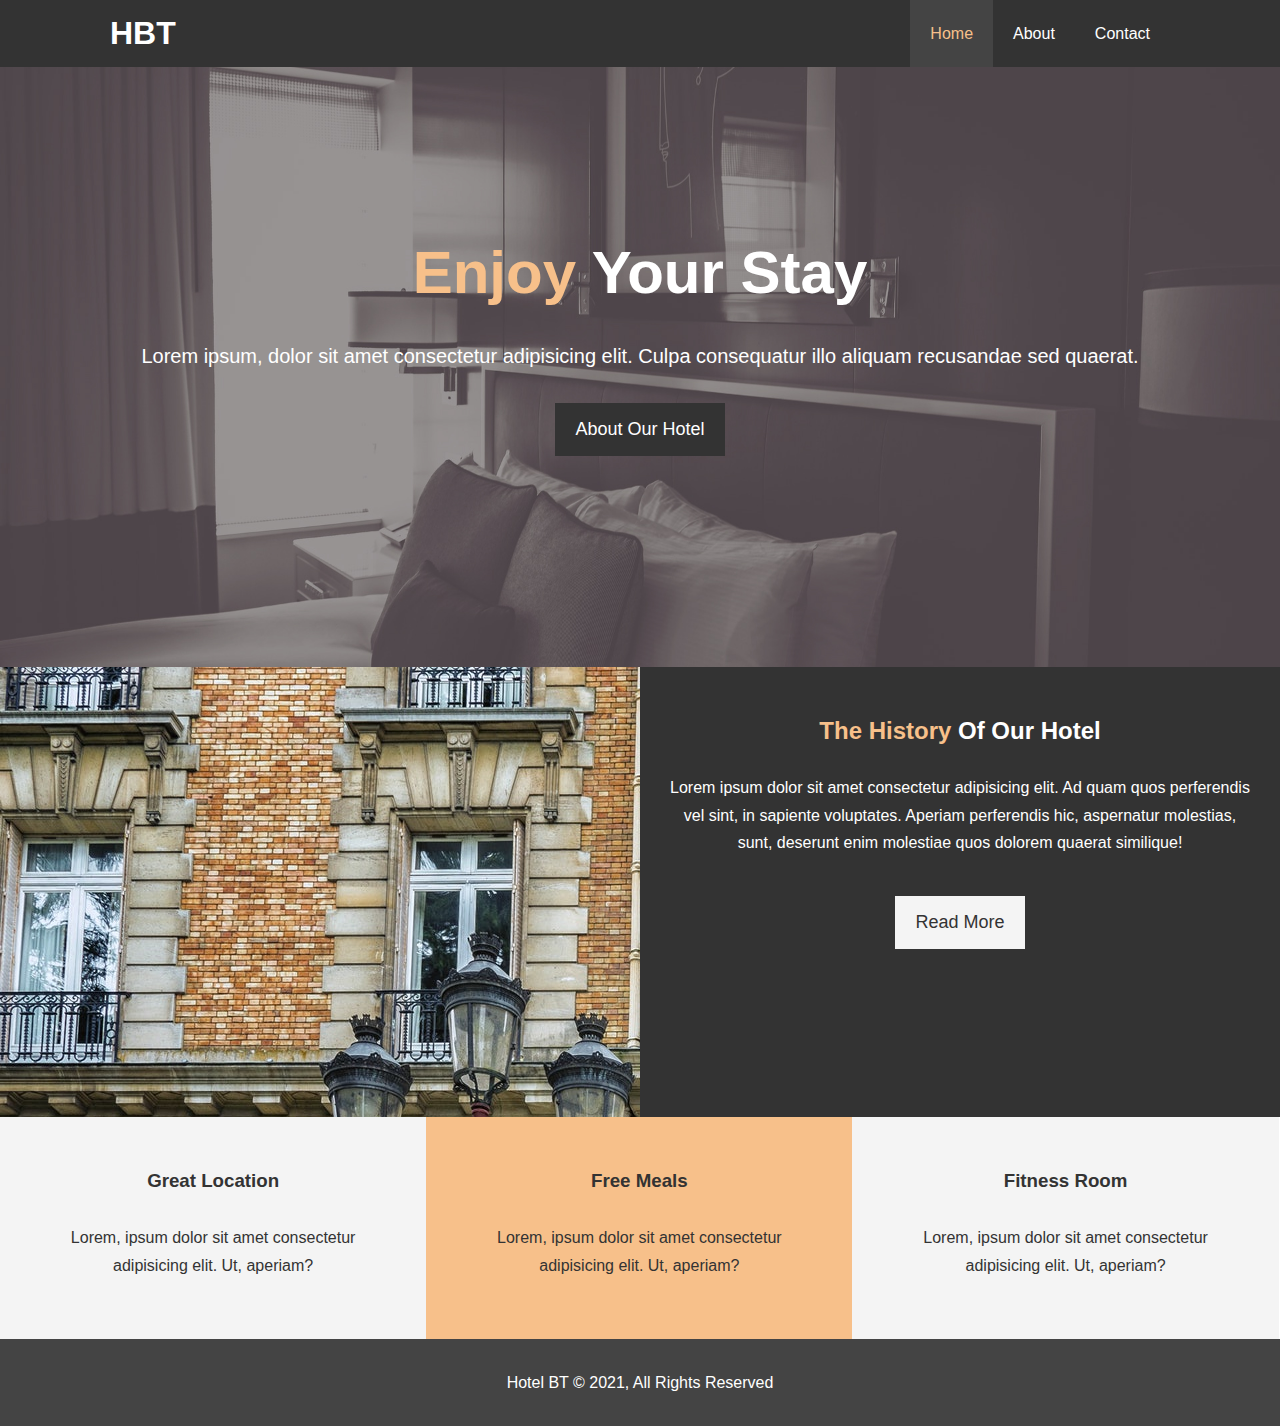
<file: index.html>
<!DOCTYPE html>
<html lang="en">
<head>
  <meta charset="UTF-8">
  <meta http-equiv="X-UA-Compatible" content="IE=edge">
  <meta name="viewport" content="width=device-width, initial-scale=1.0">
  <meta name="description" content="Welcome to the most extraordinary hotel in Boston Massachussetts">
  <meta name="keywords" content="hotel, boston hotel, new england hotel">
  <link rel="stylesheet" href="https://cdnjs.cloudflare.com/ajax/libs/font-awesome/5.15.3/css/all.min.css" integrity="sha512-iBBXm8fW90+nuLcSKlbmrPcLa0OT92xO1BIsZ+ywDWZCvqsWgccV3gFoRBv0z+8dLJgyAHIhR35VZc2oM/gI1w==" crossorigin="anonymous" />
  <link rel="stylesheet" href="css/style.css">
  <link rel="stylesheet" media="screen and (max-width: 768px)" href="css/mobile.css">
  <title>Hotel BT | Welcome</title>
</head>
<body>
  <header>
    <nav id="navbar">
      <div class="container">
        <h1 class="logo"><a href="index.html">HBT</a></h1>
        <ul>
          <li><a class="current" href="index.html">Home</a></li>
          <li><a href="about.html">About</a></li>
          <li><a href="contact.html">Contact</a></li>
        </ul>
      </div>
    </nav>

    <div id="showcase">
      <div class="container">
        <div class="showcase-content">
          <h1><span class="text-primary">Enjoy</span> Your Stay</h1>
          <p class="lead">Lorem ipsum, dolor sit amet consectetur adipisicing elit. Culpa consequatur illo aliquam recusandae sed quaerat.</p>
          <a class="btn" href="about.html">About Our Hotel</a>
        </div>
      </div>
    </div>
  </header>

  <section id="home-info" class="bg-dark">
    <div class="info-img"></div>
    <div class="info-content">
      <h2><span class="text-primary">The History</span> Of Our Hotel</h2>
      <p>Lorem ipsum dolor sit amet consectetur adipisicing elit. 
        Ad quam quos perferendis vel sint, in sapiente voluptates. 
        Aperiam perferendis hic, aspernatur molestias, sunt, deserunt enim molestiae quos dolorem quaerat similique!
      </p>
      <a href="about.html" class="btn btn-light">Read More</a>
    </div>
  </section>

  <section id="features">
    <div class="box bg-light">
      <i class="fas fa-hotel fa-3x"></i>
      <h3>Great Location</h3>
      <p>Lorem, ipsum dolor sit amet consectetur adipisicing elit. Ut, aperiam?</p>
    </div>
    <div class="box bg-primary">
      <i class="fas fa-utensils fa-3x"></i>
      <h3>Free Meals</h3>
      <p>Lorem, ipsum dolor sit amet consectetur adipisicing elit. Ut, aperiam?</p>
    </div>
    <div class="box bg-light">
      <i class="fas fa-dumbbell fa-3x"></i>
      <h3>Fitness Room</h3>
      <p>Lorem, ipsum dolor sit amet consectetur adipisicing elit. Ut, aperiam?</p>
    </div>
  </section>

  <div class="clr"></div>

  <footer id="main-footer">
    <p>Hotel BT &copy; 2021, All Rights Reserved</p>
  </footer>
</body>
</html>
</file>
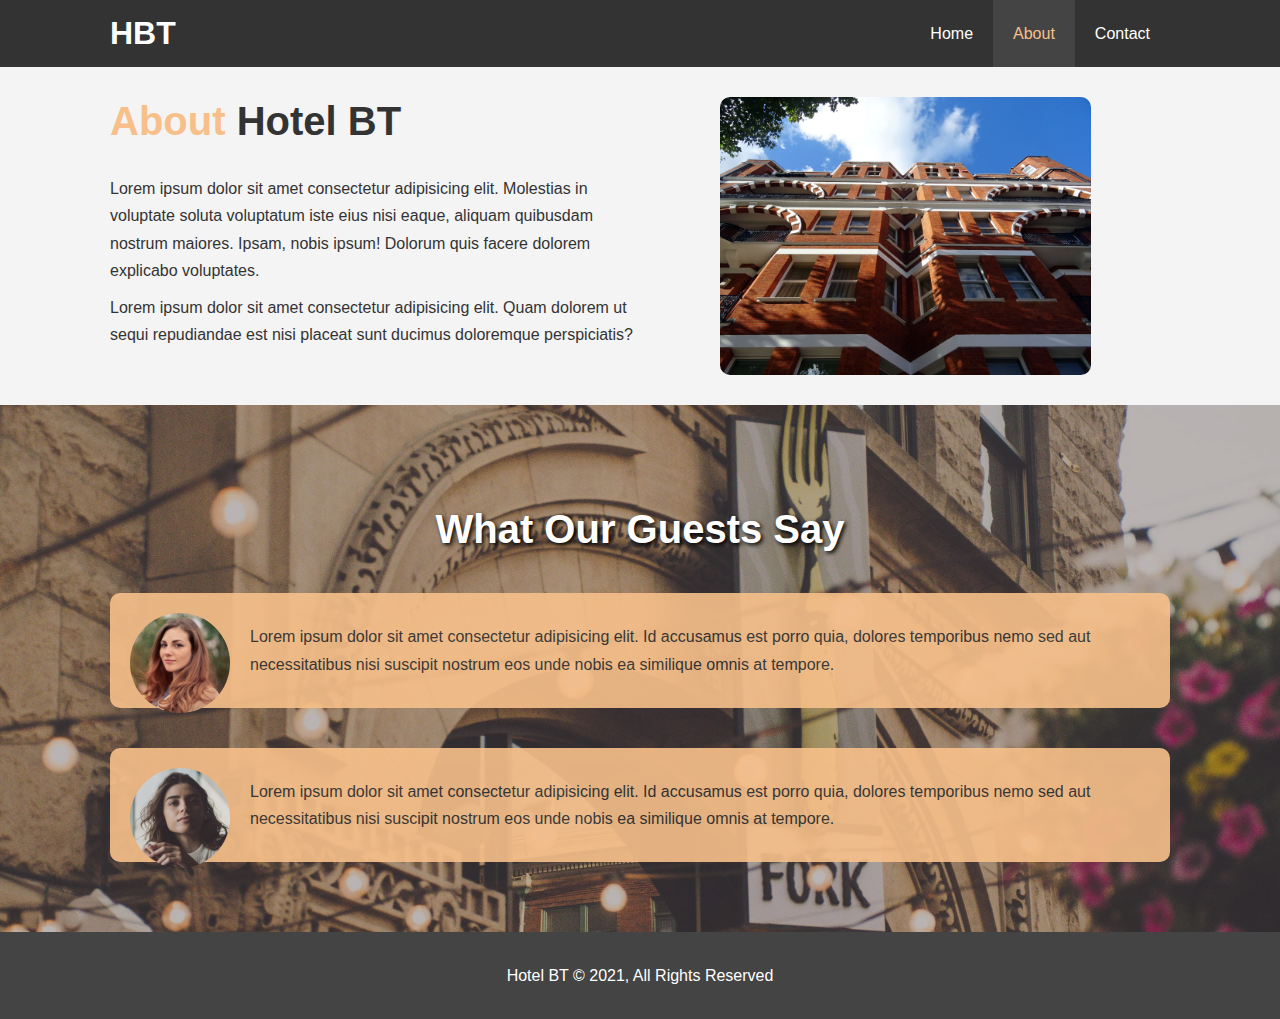
<file: about.html>
<!DOCTYPE html>
<html lang="en">
<head>
  <meta charset="UTF-8">
  <meta http-equiv="X-UA-Compatible" content="IE=edge">
  <meta name="viewport" content="width=device-width, initial-scale=1.0">
  <meta name="description" content="Welcome to the most extraordinary hotel in Boston Massachussetts">
  <meta name="keywords" content="hotel, boston hotel, new england hotel">
  <link rel="stylesheet" href="css/style.css">
  <link rel="stylesheet" media="screen and (max-width: 768px)" href="css/mobile.css">
  <title>Hotel BT | About</title>
</head>
<body>
  <header>
    <nav id="navbar">
      <div class="container">
        <h1 class="logo"><a href="index.html">HBT</a></h1>
        <ul>
          <li><a  href="index.html">Home</a></li>
          <li><a class="current" href="about.html">About</a></li>
          <li><a href="contact.html">Contact</a></li>
        </ul>
      </div>
    </nav>
  </header>

  <section id="about-info" class="bg-light py-3">
    <div class="container">
      <div class="info-left">
        <h1 class="l-heading"><span class="text-primary">About</span> Hotel BT</h1>
        <p>Lorem ipsum dolor sit amet consectetur adipisicing elit. Molestias in voluptate soluta voluptatum iste eius nisi eaque, aliquam quibusdam nostrum maiores. Ipsam, nobis ipsum! Dolorum quis facere dolorem explicabo voluptates.</p>
        <p>Lorem ipsum dolor sit amet consectetur adipisicing elit. Quam dolorem ut sequi repudiandae est nisi placeat sunt ducimus doloremque perspiciatis?</p>
      </div>
      <div class="info-right">
        <img src="img/photo-2.jpg" alt="hotel">
      </div>
    </div>
  </section>

  <div class="clr"></div>

  <section id="testimonials" class="py-3">
    <div class="container">
      <h2 class="l-heading">What Our Guests Say</h2>
      <div class="testimonial bg-primary">
        <img src="./img/person-1.jpg" alt="Samantha">
        <p>Lorem ipsum dolor sit amet consectetur adipisicing elit. Id accusamus est porro quia, dolores temporibus nemo sed aut necessitatibus nisi suscipit nostrum eos unde nobis ea similique omnis at tempore.</p>
      </div>

      <div class="testimonial bg-primary">
        <img src="./img/person-2.jpg" alt="Jen">
        <p>Lorem ipsum dolor sit amet consectetur adipisicing elit. Id accusamus est porro quia, dolores temporibus nemo sed aut necessitatibus nisi suscipit nostrum eos unde nobis ea similique omnis at tempore.</p>
      </div>
    </div>
  </section>

  <footer id="main-footer">
    <p>Hotel BT &copy; 2021, All Rights Reserved</p>
  </footer>
</body>
</html>
</file>
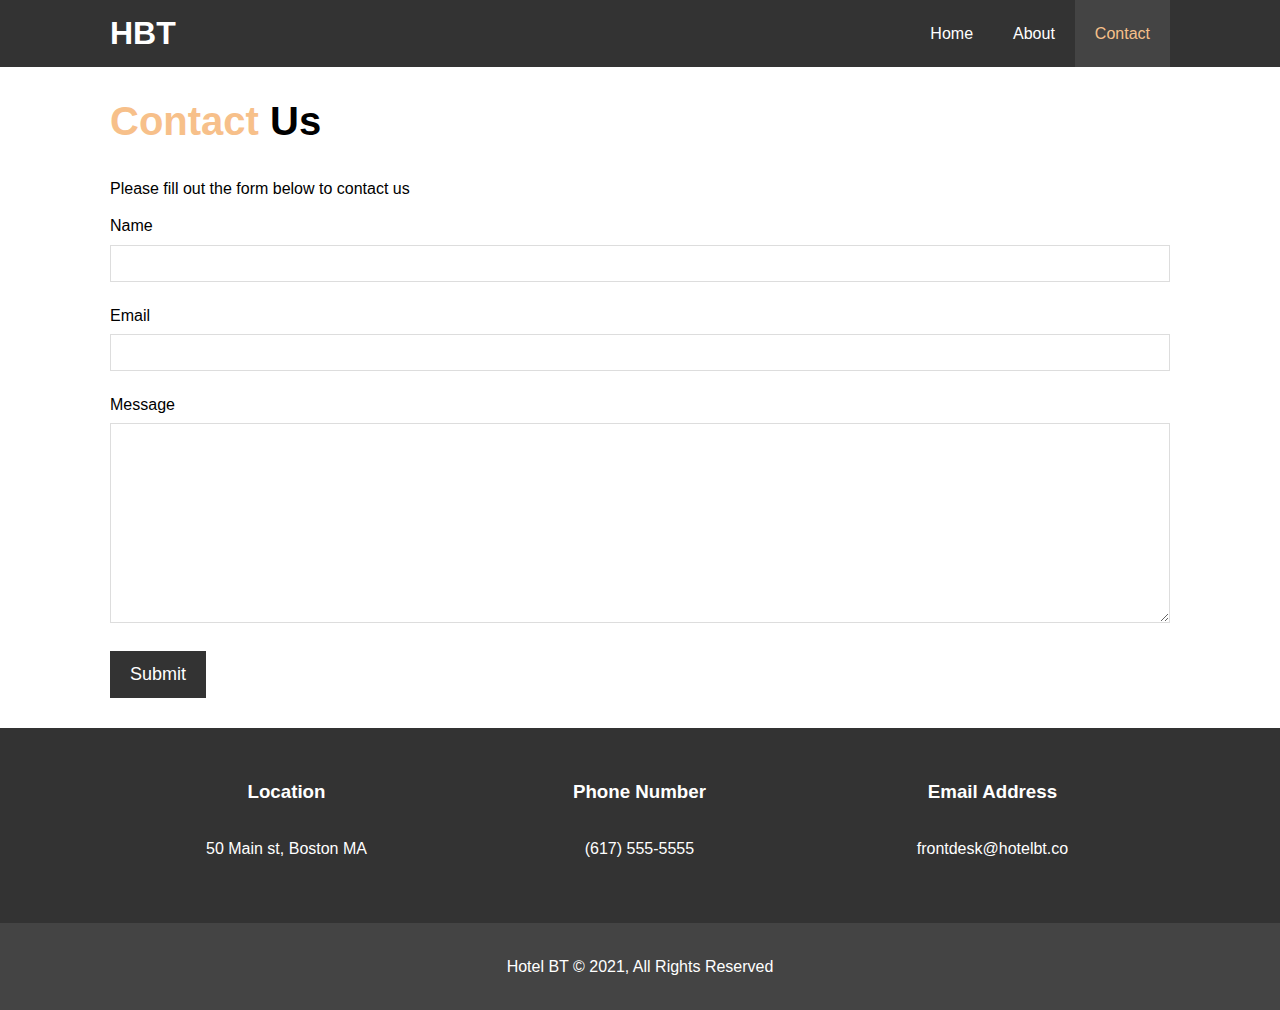
<file: contact.html>
<!DOCTYPE html>
<html lang="en">
<head>
  <meta charset="UTF-8">
  <meta http-equiv="X-UA-Compatible" content="IE=edge">
  <meta name="viewport" content="width=device-width, initial-scale=1.0">
  <meta name="description" content="Welcome to the most extraordinary hotel in Boston Massachussetts">
  <meta name="keywords" content="hotel, boston hotel, new england hotel">
  <link rel="stylesheet" href="https://cdnjs.cloudflare.com/ajax/libs/font-awesome/5.15.3/css/all.min.css" integrity="sha512-iBBXm8fW90+nuLcSKlbmrPcLa0OT92xO1BIsZ+ywDWZCvqsWgccV3gFoRBv0z+8dLJgyAHIhR35VZc2oM/gI1w==" crossorigin="anonymous" />
  <link rel="stylesheet" href="css/style.css">
  <link rel="stylesheet" media="screen and (max-width: 768px)" href="css/mobile.css">
  <title>Hotel BT | Contact</title>
</head>
<body>
  <header>
    <nav id="navbar">
      <div class="container">
        <h1 class="logo"><a href="index.html">HBT</a></h1>
        <ul>
          <li><a href="index.html">Home</a></li>
          <li><a href="about.html">About</a></li>
          <li><a class="current" href="contact.html">Contact</a></li>
        </ul>
      </div>
    </nav>
  </header>

  <section id="contact-form" class="py-3">
    <div class="container">
      <h1 class="l-heading"><span class="text-primary">Contact</span> Us</h1>
      <p>Please fill out the form below to contact us</p>
      <form action="process.php">
        <div class="form-group">
          <label for="name">Name</label>
          <input type="text" name="name" id="name">
        </div>
        <div class="form-group">
          <label for="email">Email</label>
          <input type="email" name="email" id="email">
        </div>
        <div class="form-group">
          <label for="message">Message</label>
          <textarea type="text" name="message" id="message"></textarea>
        </div>
        <button type="submit" class="btn">Submit</button>
      </form>
    </div>
  </section>

  <section id="contact-info" class="bg-dark">
    <div class="container">
      <div class="box">
        <i class="fas fa-hotel fa-3x"></i>
        <h3>Location</h3>
        <p>50 Main st, Boston MA</p>
      </div>
      <div class="box">
        <i class="fas fa-phone fa-3x"></i>
        <h3>Phone Number</h3>
        <p>(617) 555-5555</p>
      </div>
      <div class="box">
        <i class="fas fa-envelope fa-3x"></i>
        <h3>Email Address</h3>
        <p>frontdesk@hotelbt.co</p>
      </div>
    </div>
  </section>

  <footer id="main-footer">
    <p>Hotel BT &copy; 2021, All Rights Reserved</p>
  </footer>
</body>
</html>
</file>
<file: css/mobile.css>
#navbar .logo {
  float: none;
  text-align: center;
}

#navbar ul, #navbar ul li {
  float: none;
}

#navbar ul li a {
  padding: 5px;
  border-bottom: #444 dotted 1px;
}

/* Showcase */
#showcase {
  height: 100%;
}

#showcase .showcase-content {
  padding-top: 70px;
  padding-bottom: 30px;
}

/* Home Info */
#home-info {
  height: 550px;
}

#home-info .info-img {
  display: none;
}

#home-info .info-content {
  float: none;
  width: 100%;
}

/* Boxes */
.box {
  float: none;
  width: 100%;
}

/* About */
#about-info .info-right,
#about-info .info-left {
  float: none;
  width: 100%;
}

#about-info .info-right {
  margin-top: 30px;
}

l-heading {
  text-align: center;
}

/* Contact */
#contact-info .box {
  border-bottom: #444 dotted 2px;
}
</file>
<file: css/style.css>
/* Reset */
* {
  margin: 0;
  padding: 0;
  box-sizing: border-box;
}

/* Main Styling */
html, body {
  font-family: 'Segoe UI', Tahoma, Geneva, Verdana, sans-serif;
  line-height: 1.7em;
}

a {
  color: #333;
  text-decoration: none;
}

h1, h2, h3 {
  padding-bottom: 20px;
}

p {
  margin: 10px 0;
}

/* Utility Classes */
.container {
  margin: auto;
  max-width: 1100px;
  overflow: auto;
  padding: 0 20px;
}

.text-primary {
  color: #f7c08a;
}

.lead {
  font-size: 20px;
}

.btn {
  display: inline-block;
  font-size: 18px;
  color: #fff;
  background: #333;
  padding: 13px 20px;
  border: none;
  cursor: pointer;
}

.btn:hover {
  background: #f7c08a;
  color: #333;
}

.btn-light {
  background: #f4f4f4;
  color: #333;
}

.bg-dark {
  background: #333;
  color: #fff;
}

.bg-light {
  background: #f4f4f4;
  color: #333;
}

.bg-primary {
  background: #f7c08a;
  color: #333;
}

.clr {
  clear: both;
}

.l-heading {
  font-size: 40px;
  line-height: 1.2;
}

/* Padding */
.py-1 {
  padding: 10px 0;
}

.py-2 {
  padding: 20px 0;
}

.py-3 {
  padding: 30px 0;
}

/* Navbar */
#navbar {
  background: #333;
  color: #fff;
  overflow: auto;
}

#navbar a {
  color: #fff;
}

#navbar .logo {
  float: left;
  padding-top: 20px;
}

#navbar ul {
  list-style: none;
  float: right;
}

#navbar ul li {
  float: left;
}

#navbar ul li a {
  display: block;
  padding: 20px;
  text-align: center;
}

#navbar ul li a:hover, 
#navbar ul li a.current {
  background: #444;
  color: #f7c08a;
}

/* Showcase */
#showcase {
  background: url('../img/showcase.jpg') no-repeat center center/cover;
  height: 600px;
}

#showcase .showcase-content {
  color: #fff;
  text-align: center;
  padding-top: 170px;
}

#showcase .showcase-content h1 {
  font-size: 60px;
  line-height: 1.2em;
}

#showcase .showcase-content p {
  padding-bottom: 20px;
  line-height: 1.7em;
}

/* Home Info */
#home-info {
  height: 450px;
}

#home-info .info-img {
  float: left;
  width: 50%;
  background: url('../img/photo-1.jpg') no-repeat;
  min-height: 100%;
}

#home-info .info-content {
  float: right;
  width: 50%;
  height: 100%;
  text-align: center;
  padding: 50px 30px;
  overflow: hidden;
}

#home-info .info-content p {
  padding-bottom: 30px;
}

/* Features */
.box {
  float: left;
  width: 33.3%;
  padding: 50px;
  text-align: center;
}

.box i {
  margin-bottom: 10px;
}

/* About Info */
#about-info .info-right {
  float: right;
  width: 50%;
  min-height: 100%;
}

#about-info .info-right img {
  display: block;
  margin: auto;
  width: 70%;
  border-radius: 10px;
}

#about-info .info-left {
  float: left;
  width: 50%;
  min-height: 100%;
}

/* Testimonials */ 
#testimonials {
  height: 100%;
  background: url('../img/test-bg.jpg') no-repeat center center/cover;
  padding-top: 100px;
}

#testimonials h2 {
  color: #fff;
  text-align: center;
  text-shadow: 2px 2px 4px #000000;
  padding-bottom: 40px;
}

#testimonials .testimonial {
  padding: 20px;
  margin-bottom: 40px;
  border-radius: 10px;
  opacity: 0.9;
}

#testimonials .testimonial img {
  width: 100px;
  float: left;
  margin-right: 20px;
  border-radius: 50%;
}

/* Contact Form */
#contact-form .form-group {
  margin-bottom: 20px;
}

#contact-form label {
  display: block;
  margin-bottom: 5px;
}

#contact-form input,
#contact-form textarea {
  width: 100%;
  padding: 10px;
  border: 1px #ddd solid;
}

#contact-form textarea {
  height: 200px;
}

#contact-form input:focus,
#contact-form textarea:focus {
  /* outline: none; */
  outline-color: #f7c08a;
  /* border-color: #f7c08a; */
}

/* Footer */
#main-footer {
  text-align: center;
  background: #444;
  color: #fff;
  padding: 20px;
}
</file>
